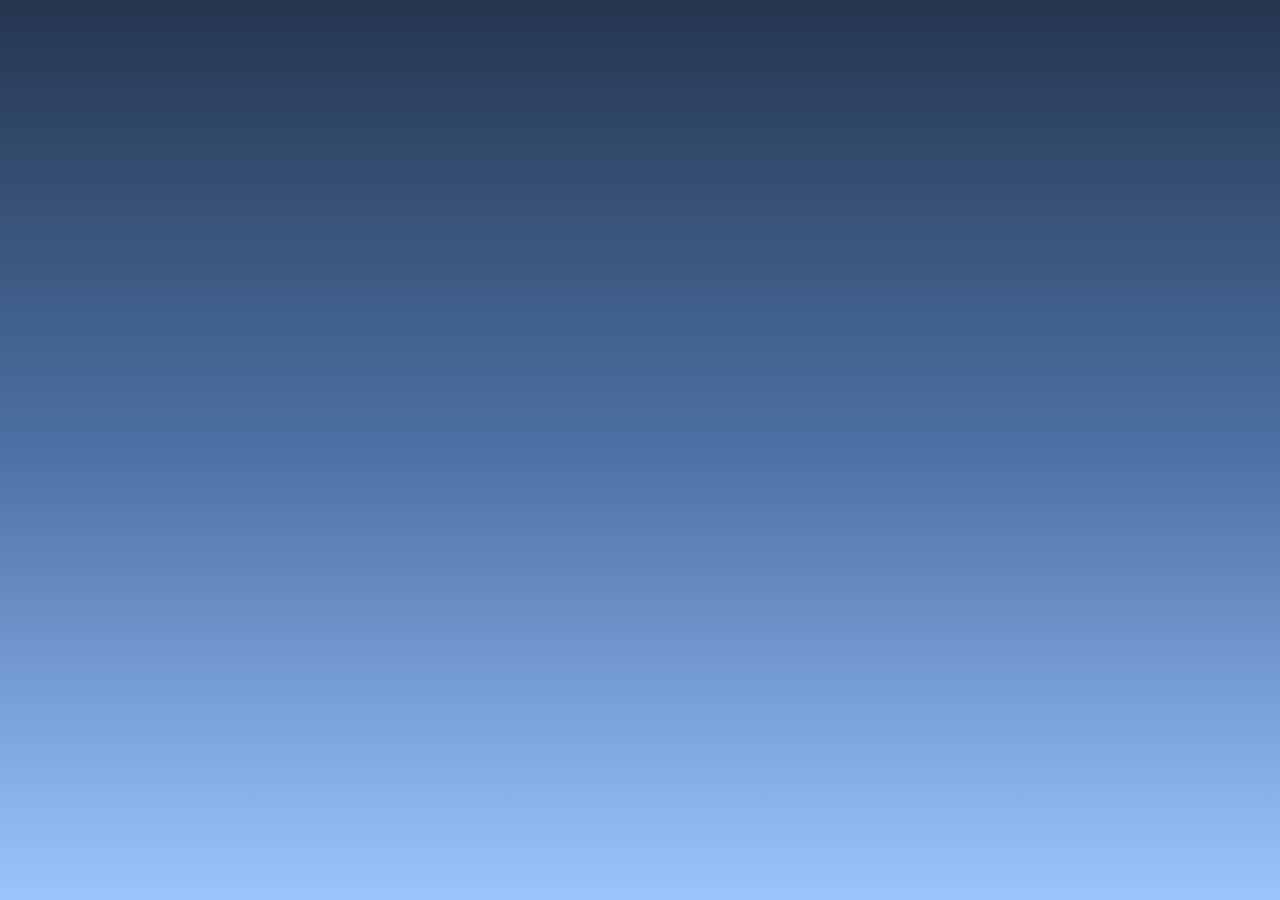
<file: Animated Clouds Effect/index.html>
<!DOCTYPE html>
<html lang="en">
  <head>
    <meta charset="UTF-8" />
    <meta http-equiv="X-UA-Compatible" content="IE=edge" />
    <meta name="viewport" content="width=device-width, initial-scale=1.0" />
    <link rel="stylesheet" href="style.css" />
    <title>Animated Clouds Effect</title>
  </head>
  <body>
    <canvas id="canvas1"></canvas>
    
    <script src="script.js"></script>
  </body>
</html>
</file>
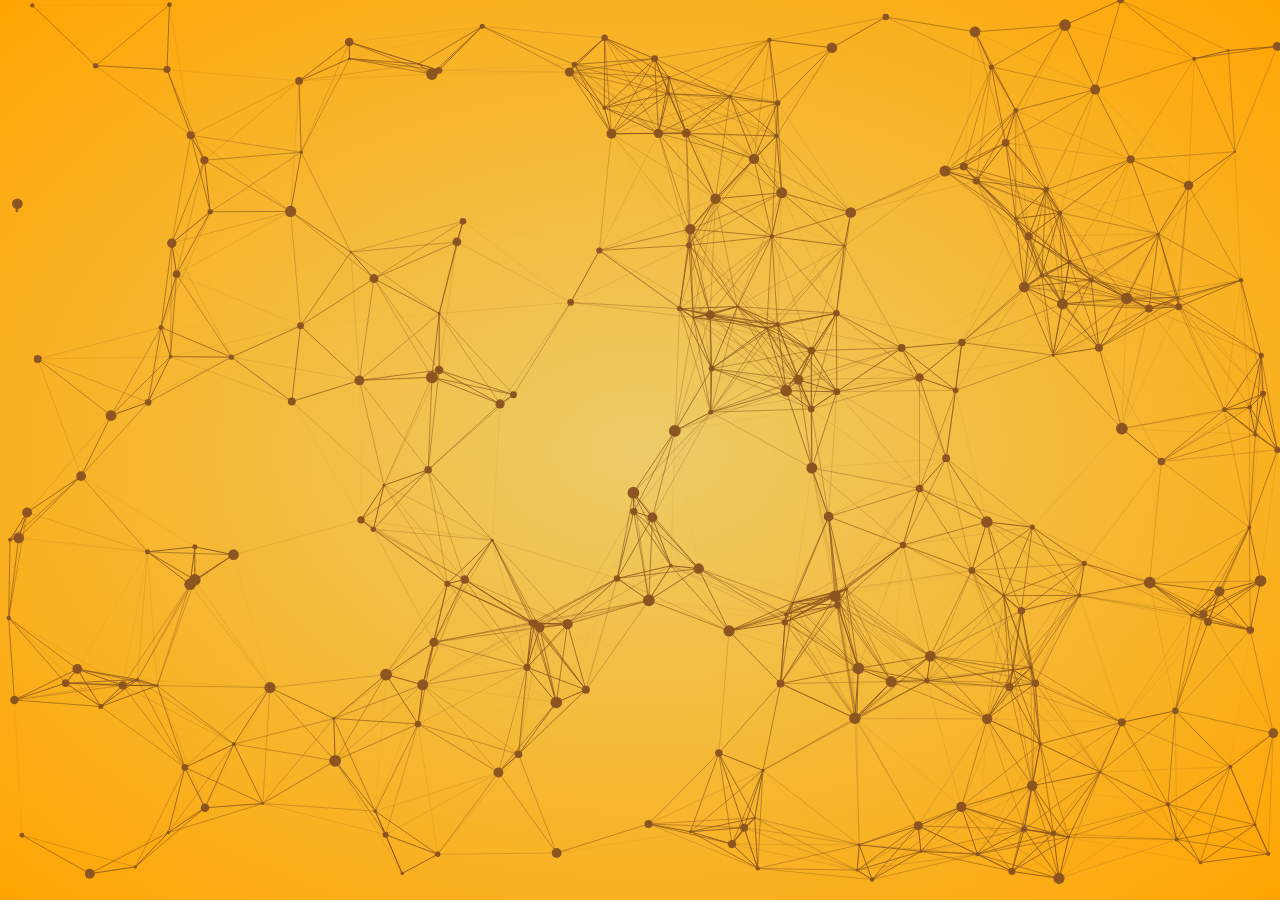
<file: Animated Constellations Effect/index.html>
<!DOCTYPE html>
<html lang="en">
  <head>
    <meta charset="UTF-8" />
    <meta http-equiv="X-UA-Compatible" content="IE=edge" />
    <meta name="viewport" content="width=device-width, initial-scale=1.0" />
    <link rel="stylesheet" href="style.css" />
    <title>Animated Constellation Effect</title>
  </head>
  <body>
    <canvas id="canvas1"></canvas>
    
    <script src="script.js"></script>
  </body>
</html>
</file>
<file: Animated Clouds Effect/style.css>
* {
  margin: 0;
  padding: 0;
  box-sizing: border-box;
}

#canvas1 {
  position: absolute;
  background: linear-gradient(#25364f, #4d71a5, #9bc4ff);
  width: 100%;
  height: 100%;
  top: 0;
  left: 0;
}
</file>
<file: Animated Constellations Effect/style.css>
* {
  margin: 0;
  padding: 0;
  box-sizing: border-box;
}

#canvas1 {
  position: absolute;
  background: radial-gradient(#eccc68, #ffa502);
  width: 100%;
  height: 100%;
  top: 0;
  left: 0;
}
</file>
